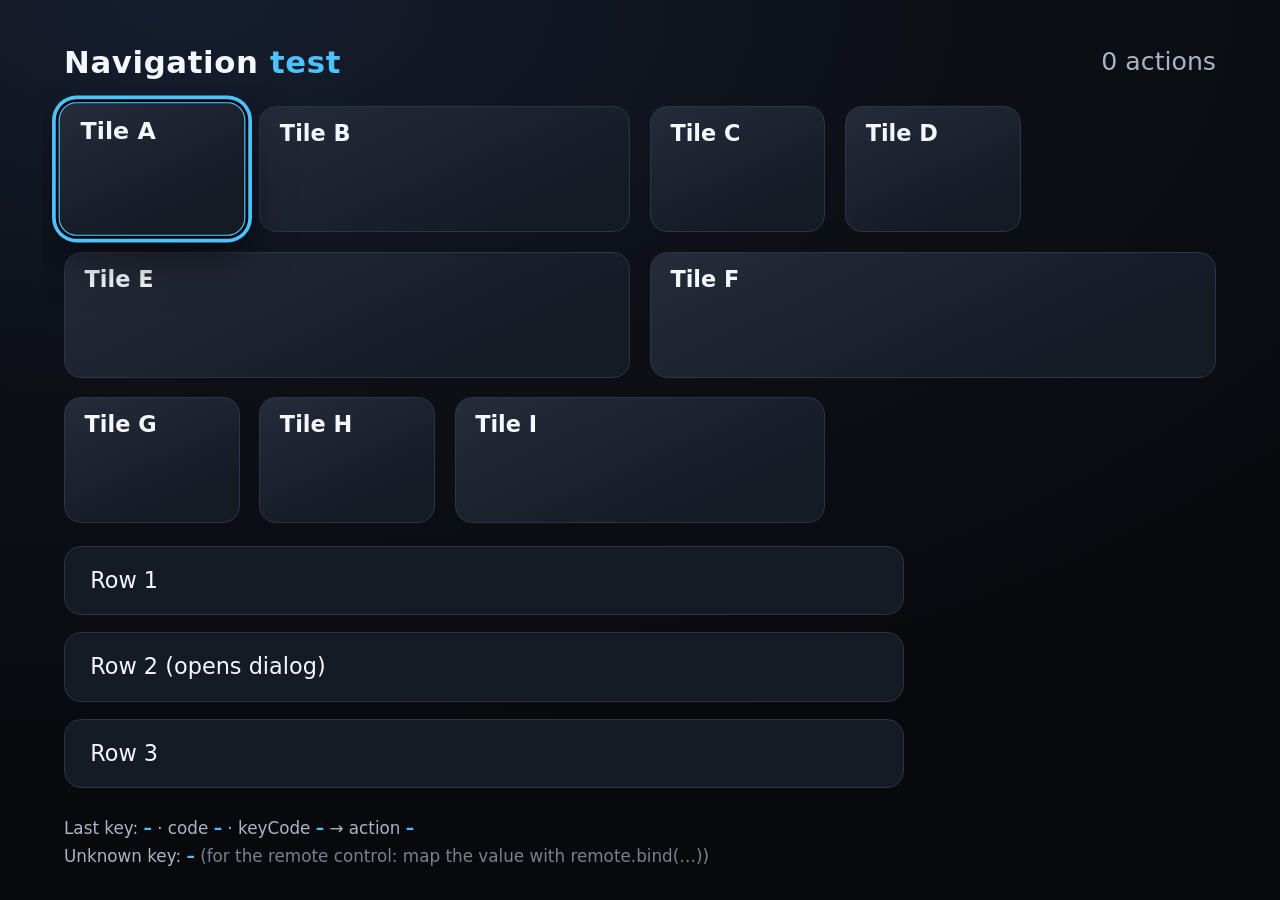
<file: livingroomos/frontend/dev/navigation-demo.html>
<!doctype html>
<html lang="de">
<head>
  <meta charset="utf-8">
  <meta name="viewport" content="width=device-width, initial-scale=1">
  <meta name="color-scheme" content="dark">
  <title>LivingroomOS – Navigationstest</title>
  <link rel="stylesheet" href="../css/main.css">
  <link rel="stylesheet" href="../css/layout.css">
  <link rel="stylesheet" href="demo.css">
  <script type="module" src="demo.js"></script>
</head>
<body>
  <!-- Can be used without the backend: cd frontend && python3 -m http.server 8000 -> /dev/navigation-demo.html -->
  <div class="shell demo">
    <header class="topbar">
      <h1 class="brand">Navigation <span>test</span></h1>
      <div class="topbar__right"><span class="clock" id="count">0 actions</span></div>
    </header>

    <main class="stage">
      <section id="view" class="view">
        <ul id="grid" class="demo__grid"></ul>
        <ul id="list" class="settings"></ul>
      </section>
    </main>

    <footer class="demo__keys" aria-live="off">
      <div>Last key: <b id="k-key">–</b> · code <b id="k-code">–</b> · keyCode <b id="k-keycode">–</b> → action <b id="k-action">–</b></div>
      <div>Unknown key: <b id="k-unknown">–</b> <span class="demo__hint">(for the remote control: map the value with remote.bind(…))</span></div>
    </footer>
  </div>

  <div id="overlay" class="overlay" hidden>
    <div class="dialog" role="dialog" aria-modal="true" aria-labelledby="dlg-title">
      <h2 id="dlg-title" class="dialog__title">Dialog</h2>
      <p class="dialog__text">Pressing Enter twice quickly does not immediately activate “Close”.</p>
      <div id="dlg-actions" class="dialog__actions"></div>
    </div>
  </div>
</body>
</html>
</file>
<file: livingroomos/frontend/css/main.css>
/* LivingroomOS – design tokens, base styles, and components.
   Designed for viewing from 3 m away: large text, high contrast, and clear focus. */

:root {
  color-scheme: dark;
  --bg-0: #07090d;
  --bg-1: #0d1117;
  --surface: #151b25;
  --surface-2: #1e2636;
  --line: #2b3548;
  --text: #f4f7fb;
  --text-dim: #aab4c8;
  --accent: #4cc2ff;
  --accent-ink: #04202e;
  --ok: #46d38a;
  --danger: #ff6b6b;
  --radius: 1.2rem;
  --ring: 0 0 0 .2rem var(--bg-0), 0 0 0 .45rem var(--accent);
  --ease: cubic-bezier(.2, .7, .2, 1);
  font-family: system-ui, "Segoe UI", Roboto, "Noto Sans", "DejaVu Sans", sans-serif;
}

*, *::before, *::after { box-sizing: border-box; }

/* 1 rem = 20 px at 1920 px width; scales with the screen. */
html { font-size: clamp(14px, 1.04vw, 34px); background: var(--bg-0); }

body {
  margin: 0;
  min-height: 100vh;
  overflow: hidden;
  color: var(--text);
  font-size: 1.2rem;
  line-height: 1.4;
  background: radial-gradient(120% 90% at 15% 0%, #151e2f 0%, var(--bg-1) 45%, var(--bg-0) 100%) fixed;
  cursor: none; /* Fernseher: kein Mauszeiger */
  -webkit-font-smoothing: antialiased;
}

[hidden] { display: none !important; }
h1, h2, p { margin: 0; }
button { font: inherit; color: inherit; }
ul { list-style: none; margin: 0; padding: 0; }

/* ---- Kopfzeile ---- */
.brand { font-size: 2.2rem; font-weight: 700; letter-spacing: .02em; }
.brand span { color: var(--accent); }
.clock { font-size: 1.8rem; font-variant-numeric: tabular-nums; color: var(--text-dim); }

.pill {
  display: inline-flex;
  align-items: center;
  gap: .6rem;
  padding: .3rem 1rem;
  border-radius: 999px;
  background: var(--surface);
  border: .08rem solid var(--line);
  font-size: 1.1rem;
  color: var(--text-dim);
}
.pill::before { content: ""; width: .7rem; height: .7rem; border-radius: 50%; background: var(--text-dim); }
.pill[data-state="online"]::before { background: var(--ok); }
.pill[data-state="offline"]::before { background: var(--danger); }

.view__title { font-size: 2.4rem; margin-bottom: 1.5rem; }

/* ---- Focus: every selectable component ---- */
[data-focusable] { cursor: none; -webkit-tap-highlight-color: transparent; }
/* Fallback: every focusable element displays focus, even without custom styling.
   Tiles, rows, and buttons have their own focus ring and disable the fallback. */
[data-focusable]:focus { outline: .35rem solid var(--accent); outline-offset: .25rem; }
.tile:focus, .row:focus, .btn:focus { outline: none; }

/* Rand erreicht: kurzes Wackeln in Pfeilrichtung (Navigation setzt data-edge). */
@keyframes edge-left  { 35% { translate: -.7rem 0; } }
@keyframes edge-right { 35% { translate: .7rem 0; } }
@keyframes edge-up    { 35% { translate: 0 -.7rem; } }
@keyframes edge-down  { 35% { translate: 0 .7rem; } }
[data-edge="left"]  { animation: edge-left  .26s var(--ease); }
[data-edge="right"] { animation: edge-right .26s var(--ease); }
[data-edge="up"]    { animation: edge-up    .26s var(--ease); }
[data-edge="down"]  { animation: edge-down  .26s var(--ease); }
@media (prefers-reduced-motion: reduce) { [data-edge] { animation: none; } }

/* ---- App tiles ---- */
.tile {
  --tile-color: #3a4256;
  position: relative;
  display: flex;
  flex-direction: column;
  justify-content: space-between;
  width: 100%;
  height: 100%;
  padding: 1.6rem 1.8rem;
  text-align: left;
  border-radius: var(--radius);
  border: .12rem solid var(--line);
  background: var(--surface);
  background: linear-gradient(155deg, color-mix(in srgb, var(--tile-color) 42%, var(--surface)) 0%, var(--surface) 78%);
  transition: transform .18s var(--ease), box-shadow .18s var(--ease), border-color .18s;
}
.tile:focus {
  transform: scale(1.06);
  border-color: var(--accent);
  box-shadow: var(--ring), 0 1.4rem 3rem rgba(0, 0, 0, .55);
  z-index: 2;
}
.tile__icon {
  display: grid;
  place-items: center;
  width: 4.6rem;
  height: 4.6rem;
  border-radius: 1.1rem;
  background: var(--tile-color);
  color: #fff;
  font-size: 2.4rem;
  font-weight: 800;
}
.tile__icon svg { width: 2.6rem; height: 2.6rem; }
.tile__title { display: block; font-size: 2.1rem; font-weight: 700; line-height: 1.15; }
.tile__sub { display: block; margin-top: .25rem; font-size: 1.2rem; color: var(--text-dim); }
.tile.is-unavailable { opacity: .62; }
.tile.is-unavailable:focus { opacity: 1; }

.tile__badge {
  position: absolute;
  top: 1.4rem;
  right: 1.4rem;
  padding: .2rem .8rem;
  border-radius: 999px;
  font-size: 1.05rem;
  font-weight: 600;
  background: var(--surface-2);
  color: var(--text-dim);
}
.tile__badge[data-tone="active"] { background: var(--ok); color: #052b17; }

/* ---- Settings ---- */
.row {
  display: flex;
  align-items: center;
  justify-content: space-between;
  width: 100%;
  padding: 1.3rem 1.8rem;
  border-radius: var(--radius);
  border: .12rem solid var(--line);
  background: var(--surface);
  font-size: 1.6rem;
  text-align: left;
  transition: transform .15s var(--ease), box-shadow .15s var(--ease), border-color .15s;
}
.row:focus {
  transform: scale(1.02);
  border-color: var(--accent);
  box-shadow: var(--ring);
  background: var(--surface-2);
}
.row__value { color: var(--accent); font-weight: 600; }

/* ---- Buttons and dialogs ---- */
.btn {
  min-width: 14rem;
  padding: .9rem 2rem;
  border-radius: 999px;
  border: .12rem solid var(--line);
  background: var(--surface-2);
  font-size: 1.4rem;
  font-weight: 600;
  transition: transform .15s var(--ease), box-shadow .15s var(--ease);
}
.btn:focus { transform: scale(1.06); border-color: var(--accent); background: var(--accent); color: var(--accent-ink); box-shadow: var(--ring); }

.overlay {
  position: fixed;
  inset: 0;
  z-index: 10;
  display: grid;
  place-items: center;
  background: rgba(5, 7, 10, .86);
}
.dialog {
  --tone: var(--accent);
  width: min(46rem, 84vw);
  padding: 2.4rem 2.6rem 2.2rem;
  border-radius: calc(var(--radius) * 1.3);
  border: .12rem solid var(--line);
  border-top: .45rem solid var(--tone);
  background: var(--surface);
  box-shadow: 0 2rem 5rem rgba(0, 0, 0, .6);
}
.dialog[data-tone="ok"] { --tone: var(--ok); }
.dialog[data-tone="error"] { --tone: var(--danger); }
.dialog__title { font-size: 2.2rem; line-height: 1.2; }
.dialog__text { margin-top: .8rem; font-size: 1.4rem; color: var(--text-dim); }
.dialog__actions { display: flex; flex-wrap: wrap; gap: 1.2rem; margin-top: 2rem; }
.dialog__actions:empty { display: none; }
.spinner {
  width: 3.2rem;
  height: 3.2rem;
  margin-bottom: 1.2rem;
  border: .4rem solid var(--line);
  border-top-color: var(--tone);
  border-radius: 50%;
  animation: spin 1s linear infinite;
}
@keyframes spin { to { transform: rotate(360deg); } }

/* ---- Hinweise, Toast ---- */
.hints { display: flex; gap: 2.4rem; font-size: 1.1rem; color: var(--text-dim); }
kbd {
  display: inline-block;
  min-width: 1.9rem;
  margin-right: .3rem;
  padding: .05rem .5rem;
  border-radius: .4rem;
  border: .08rem solid var(--line);
  background: var(--surface);
  font: inherit;
  text-align: center;
}

.toast {
  position: fixed;
  left: 50%;
  bottom: 7vh;
  z-index: 20;
  max-width: 70vw;
  transform: translateX(-50%);
  padding: .9rem 2rem;
  border-radius: 999px;
  border: .1rem solid var(--line);
  background: var(--surface-2);
  font-size: 1.3rem;
  box-shadow: 0 1rem 2.5rem rgba(0, 0, 0, .5);
}
.noscript { padding: 2rem; font-size: 1.6rem; }

@media (prefers-reduced-motion: reduce) {
  *, *::before, *::after { transition-duration: .01ms !important; animation-duration: .01ms !important; }
}

/* Accessibility: reduce animations when requested. */
body[data-reduce-motion="true"] *,
body[data-reduce-motion="true"] *::before,
body[data-reduce-motion="true"] *::after {
  animation-duration: 0.01ms !important;
  animation-iteration-count: 1 !important;
  scroll-behavior: auto !important;
  transition-duration: 0.01ms !important;
}
</file>
<file: livingroomos/frontend/css/layout.css>
/* LivingroomOS – page layout. Spacing accounts for overscan on older TVs. */

body { --cols: 3; }
body[data-tile-size="large"] { --cols: 2; }
@media (max-width: 900px) { body { --cols: 2; } }
@media (max-width: 560px) { body { --cols: 1; } }

.shell {
  display: grid;
  grid-template-rows: auto minmax(0, 1fr) auto;
  gap: 2.5vh;
  height: 100vh;
  padding: 4.5vh 5vw 3.5vh;
}

.topbar { display: flex; align-items: center; justify-content: space-between; }
.topbar__right { display: flex; align-items: center; gap: 2rem; }

.stage { min-height: 0; }

/* The scroll area has padding so enlarged tiles and the
   focus ring are not clipped. */
.view {
  height: calc(100% + 3.2rem);
  margin: -1.6rem;
  padding: 1.6rem;
  overflow-y: auto;
  scrollbar-width: none;
  scroll-padding: 1.6rem; /* keeps the focused element away from the screen edge */
}
.view::-webkit-scrollbar { display: none; }

.tiles {
  display: grid;
  grid-template-columns: repeat(var(--cols), minmax(0, 1fr));
  gap: 2rem;
}
.tiles__item { aspect-ratio: 16 / 10; }

.settings { display: grid; gap: 1.2rem; max-width: 60rem; }
</file>
<file: livingroomos/frontend/dev/demo.css>
/* Demo only: differently sized elements make geometry-based navigation visible. */
.demo { overflow: hidden; }
.demo__grid { display: grid; grid-template-columns: repeat(6, minmax(0, 1fr)); gap: 1.4rem; margin-bottom: 1.6rem; }
.demo__grid li { height: 9rem; }
.demo__grid li.w2 { grid-column: span 2; }
.demo__grid li.w3 { grid-column: span 3; }
.demo__grid .tile { height: 100%; padding: 1rem 1.4rem; align-content: center; }
.demo__grid .tile__title { font-size: 1.6rem; }
.demo__keys { font-size: 1.2rem; color: var(--text-dim); display: grid; gap: .3rem; }
.demo__keys b { color: var(--accent); font-weight: 600; }
.demo__hint { opacity: .7; }
</file>
